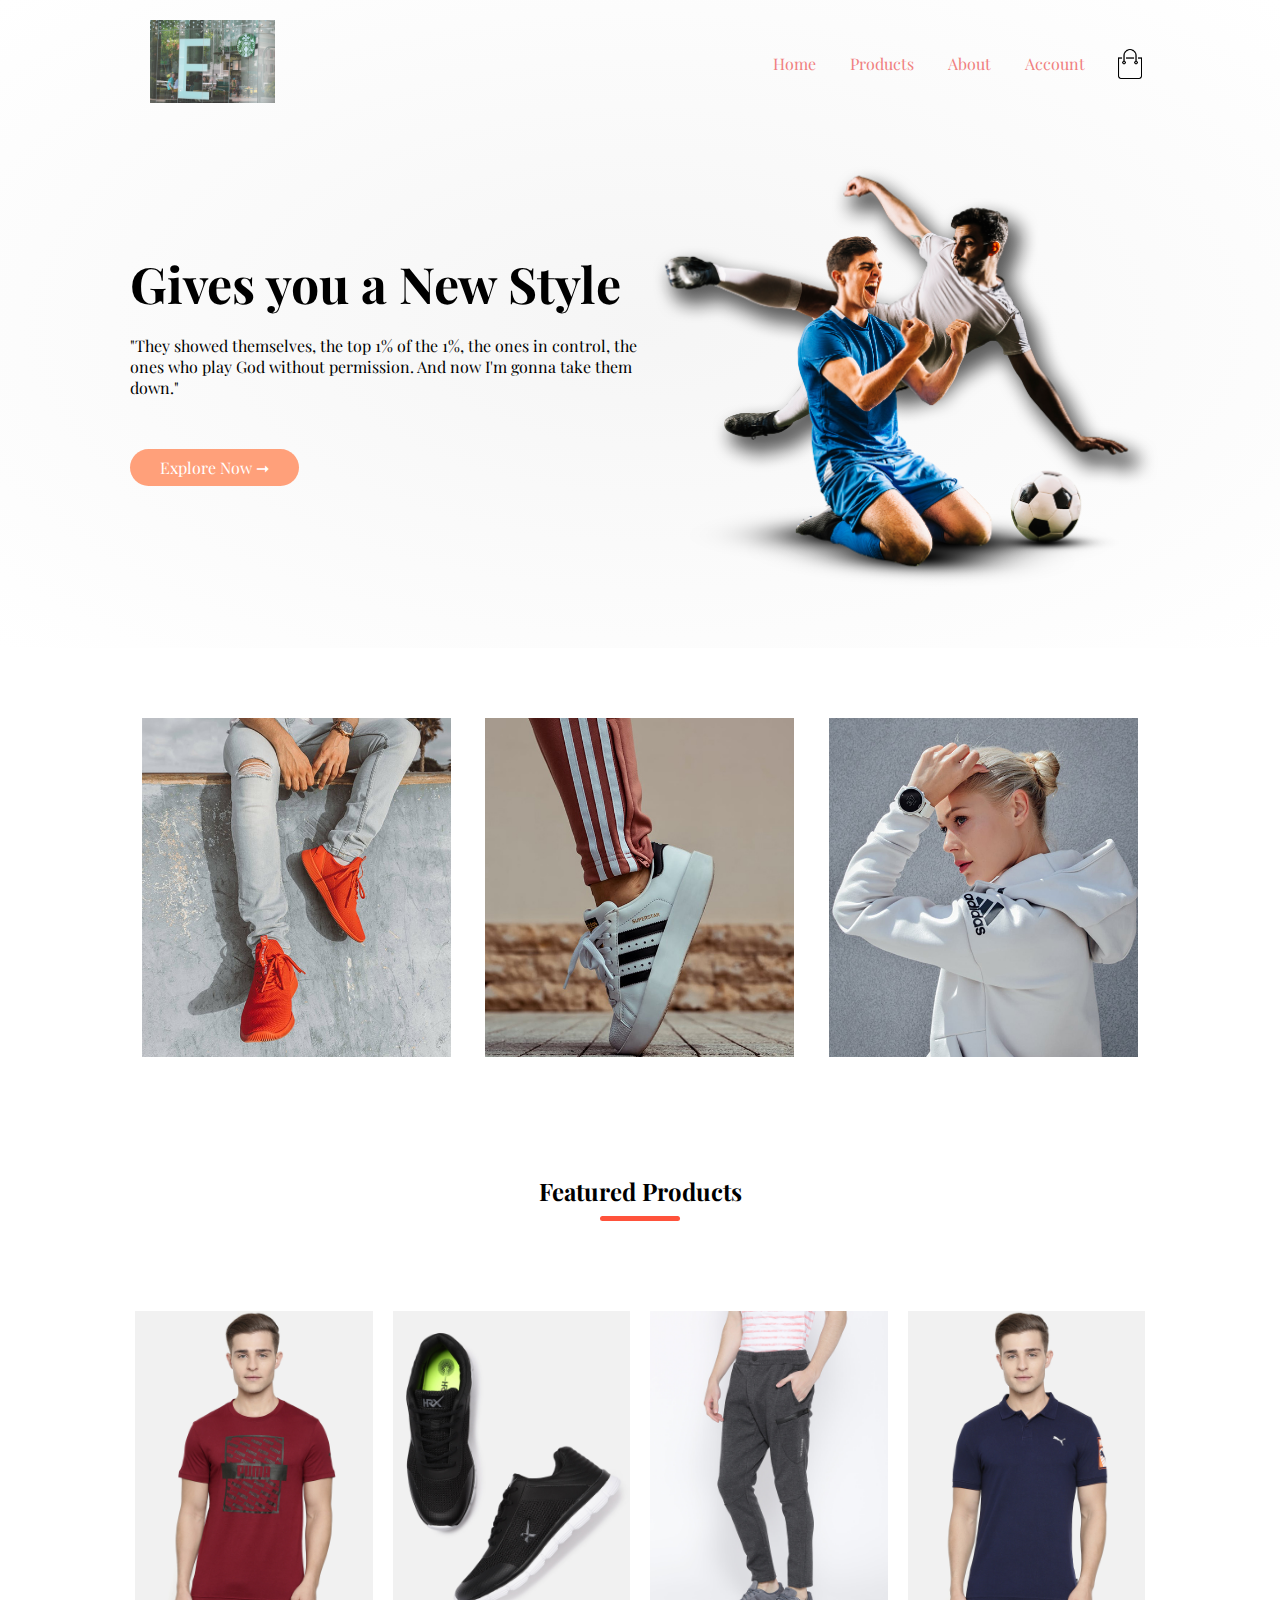
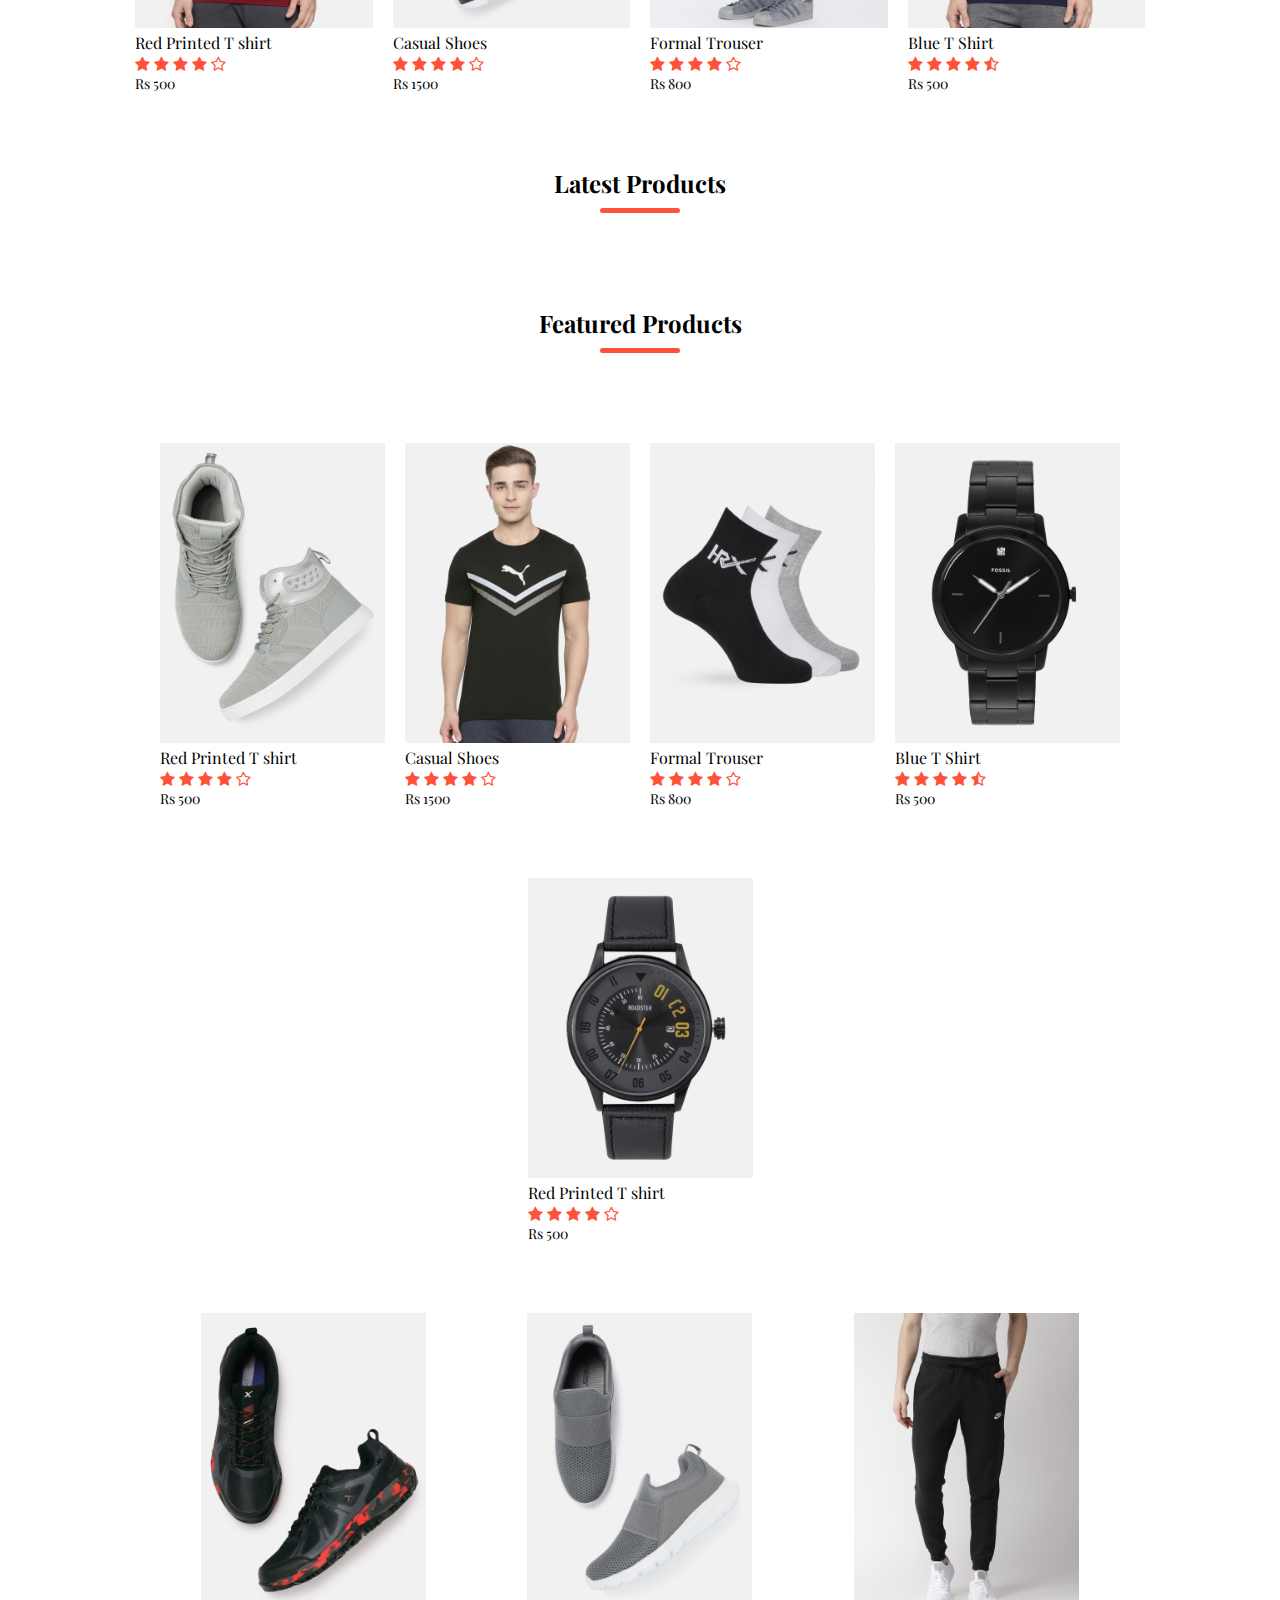
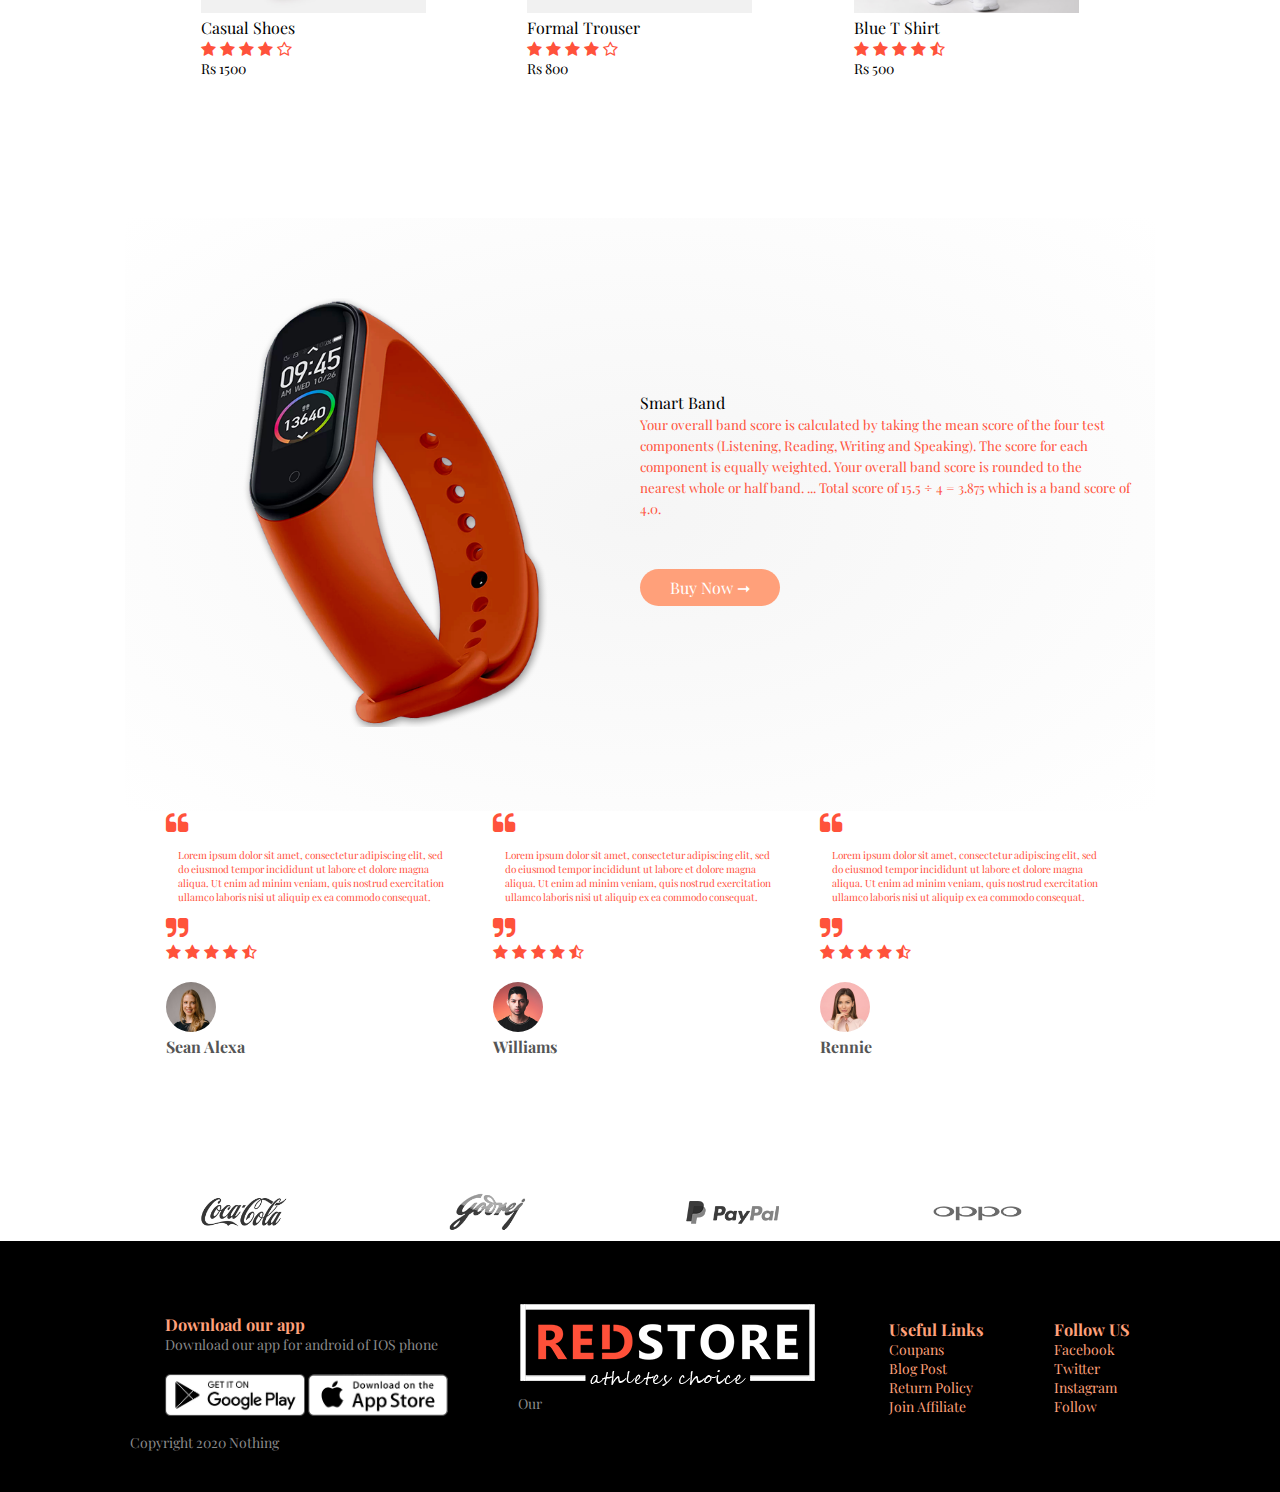
<file: Eshop/index.html>
<!DOCTYPE html>
<html>
<head>
<title>E Shop </title>
<meta charset="UTF-8">
<meta name="viewport" content="width=device-width, initial-scale=1.0" />
<link rel="stylesheet" href="style.css">
<link rel="preconnect" href="https://fonts.gstatic.com">
<link rel="preconnect" href="https://fonts.gstatic.com">
<link href="https://fonts.googleapis.com/css2?family=Playfair+Display:ital,wght@1,600&display=swap" rel="stylesheet">
<link rel="stylesheet" href="https://stackpath.bootstrapcdn.com/font-awesome/4.7.0/css/font-awesome.min.css">
</head>

<body>
    <div class="header"><div class="container">
        <div class="navbar">
            <div class="logo">
                <img src="images/marianna-ole-ax0PeIbYZkU-unsplash.jpg" width="125px">
            </div>
        <nav>
            <ul id="Menu">
                <li><a href="#">Home</a></li>
                <li><a href="#">Products</a></li>
                <li><a href="#">About</a></li>
                <li><a href="#">Account</a></li>
            </ul>
        </nav>
        <img src="images/cart.png " width="30px" height="30px">
        <img src="images/menu.png" class="menu-icon" onclick="menutoggle()">
        </div>
        <div class="row">
            <div class="col-2">
                <h1>Gives you a New Style<br></h1><br>
                <p> "They showed themselves, the top 1% of the 1%, the ones in control, the ones who play God without permission. And now I'm gonna take them down."</p>
                <br><a href="#" class="btn">Explore Now &#10142;</a>
            </div>
            <div class="col-2">
                <img src="images/image1.png">
                
                
            </div>
        </div>
        </div></div>
 <!--Header section Ended Here--> 
 
 <!--Featured Categories Section here -->   
 <div class="categories">
     <div class="small-container">
    <div class="row">
        <div class="col-3">
            <img src="images/category-1.jpg">
        </div>
        <div class="col-3">
            <img src="images/category-2.jpg" >
        </div>
        <div class="col-3"> <img src="images/category-3.jpg"></div>
    </div>

 </div>
</div>
<!--- Featured Products --->
<div class="small-container">
    <h2 class="title"> Featured Products</h2>
    <div class="row">
        <div class="col-4">
            <img src="images/product-1.jpg">
            <h4>Red Printed T shirt</h4>
            <div class="rating">
                <i class="fa fa-star" ></i>
                <i class="fa fa-star" ></i>
                <i class="fa fa-star" ></i>
                <i class="fa fa-star" ></i>
                <i class="fa fa-star-o" ></i>
            </div>
        <p>Rs 500</p>      
        </div>
        <div class="col-4">
            <img src="images/product-2.jpg">
            <h4>Casual Shoes</h4>
            <div class="rating">
                <i class="fa fa-star" ></i>
                <i class="fa fa-star" ></i>
                <i class="fa fa-star" ></i>
                <i class="fa fa-star" ></i>
                <i class="fa fa-star-o" ></i>
            </div>
        <p>Rs 1500</p>      
        </div>
        <div class="col-4">
            <img src="images/product-3.jpg">
            <h4>Formal Trouser</h4>
            <div class="rating">
                <i class="fa fa-star" ></i>
                <i class="fa fa-star" ></i>
                <i class="fa fa-star" ></i>
                <i class="fa fa-star" ></i>
                <i class="fa fa-star-o" ></i>
            </div>
        <p>Rs 800</p>      
        </div>
        <div class="col-4">
            <img src="images/product-4.jpg">
            <h4>Blue T Shirt</h4>
            <div class="rating">
                <i class="fa fa-star" ></i>
                <i class="fa fa-star" ></i>
                <i class="fa fa-star" ></i>
                <i class="fa fa-star" ></i>
                <i class="fa fa-star-half-o" ></i>
            </div>
        <p>Rs 500</p>      
        </div>
    </div>
    <h2 class="title"> Latest Products</h2>
    <div class="small-container">
    <h2 class="title"> Featured Products</h2>
    <div class="row">
        <div class="col-4">
            <img src="images/product-5.jpg">
            <h4>Red Printed T shirt</h4>
            <div class="rating">
                <i class="fa fa-star" ></i>
                <i class="fa fa-star" ></i>
                <i class="fa fa-star" ></i>
                <i class="fa fa-star" ></i>
                <i class="fa fa-star-o" ></i>
            </div>
        <p>Rs 500</p>      
        </div>
        <div class="col-4">
            <img src="images/product-6.jpg">
            <h4>Casual Shoes</h4>
            <div class="rating">
                <i class="fa fa-star" ></i>
                <i class="fa fa-star" ></i>
                <i class="fa fa-star" ></i>
                <i class="fa fa-star" ></i>
                <i class="fa fa-star-o" ></i>
            </div>
        <p>Rs 1500</p>      
        </div>
        <div class="col-4">
            <img src="images/product-7.jpg">
            <h4>Formal Trouser</h4>
            <div class="rating">
                <i class="fa fa-star" ></i>
                <i class="fa fa-star" ></i>
                <i class="fa fa-star" ></i>
                <i class="fa fa-star" ></i>
                <i class="fa fa-star-o" ></i>
            </div>
        <p>Rs 800</p>      
        </div>
        <div class="col-4">
            <img src="images/product-8.jpg">
            <h4>Blue T Shirt</h4>
            <div class="rating">
                <i class="fa fa-star" ></i>
                <i class="fa fa-star" ></i>
                <i class="fa fa-star" ></i>
                <i class="fa fa-star" ></i>
                <i class="fa fa-star-half-o" ></i>
            </div>
        <p>Rs 500</p>      
        </div>
        <div class="row">
        <div class="col-4">
            <img src="images/product-9.jpg">
            <h4>Red Printed T shirt</h4>
            <div class="rating">
                <i class="fa fa-star" ></i>
                <i class="fa fa-star" ></i>
                <i class="fa fa-star" ></i>
                <i class="fa fa-star" ></i>
                <i class="fa fa-star-o" ></i>
            </div>
        <p>Rs 500</p>      
        </div></div>
        <div class="col-4">
            <img src="images/product-10.jpg">
            <h4>Casual Shoes</h4>
            <div class="rating">
                <i class="fa fa-star" ></i>
                <i class="fa fa-star" ></i>
                <i class="fa fa-star" ></i>
                <i class="fa fa-star" ></i>
                <i class="fa fa-star-o" ></i>
            </div>
        <p>Rs 1500</p>      
        </div>
        <div class="col-4">
            <img src="images/product-11.jpg">
            <h4>Formal Trouser</h4>
            <div class="rating">
                <i class="fa fa-star" ></i>
                <i class="fa fa-star" ></i>
                <i class="fa fa-star" ></i>
                <i class="fa fa-star" ></i>
                <i class="fa fa-star-o" ></i>
            </div>
        <p>Rs 800</p>      
        </div>
        <div class="col-4">
            <img src="images/product-12.jpg">
            <h4>Blue T Shirt</h4>
            <div class="rating">
                <i class="fa fa-star" ></i>
                <i class="fa fa-star" ></i>
                <i class="fa fa-star" ></i>
                <i class="fa fa-star" ></i>
                <i class="fa fa-star-half-o" ></i>
            </div>
        <p>Rs 500</p>      
        </div>
    </div>
</div>
<!--Offer-->
<div class="offer">
    <div class="small-container">
        <div class="row">
            <div class="col-2">
                <img src="images/exclusive.png" class="offer-img"></div>
                <div class="col-2">
                    <p>Smart Band</p>
                    <small>Your overall band score is calculated by taking the mean score of the four test components (Listening, Reading, Writing and Speaking). The score for each component is equally weighted. Your overall band score is rounded to the nearest whole or half band. ... Total score of 15.5 ÷ 4 = 3.875 which is a band score of 4.0.</small><br><br>
                    <a href="" class="btn">Buy Now &#10142;</a>
                </div>
            
        </div>
    </div>
</div>
<!--Testimonial-->
<div class="testimonial">
    <div class="small-container">
    <div class="row">
        <div class="col-3">
            <i class="fa fa-quote-left" ></i>
            <p>Lorem ipsum dolor sit amet, consectetur adipiscing elit, sed do eiusmod tempor incididunt ut labore et dolore magna aliqua. Ut enim ad minim veniam, quis nostrud exercitation ullamco laboris nisi ut aliquip ex ea commodo consequat.</p><i class="fa fa-quote-right" ></i>
            <div class="rating">
                <i class="fa fa-star" ></i>
                <i class="fa fa-star" ></i>
                <i class="fa fa-star" ></i>
                <i class="fa fa-star" ></i>
                <i class="fa fa-star-half-o" ></i>
            </div>
            <img src="images/user-1.png">
            <h3>Sean Alexa</h3>
        </div>
        <div class="col-3">
            <i class="fa fa-quote-left" ></i>
            <p>Lorem ipsum dolor sit amet, consectetur adipiscing elit, sed do eiusmod tempor incididunt ut labore et dolore magna aliqua. Ut enim ad minim veniam, quis nostrud exercitation ullamco laboris nisi ut aliquip ex ea commodo consequat.</p><i class="fa fa-quote-right" ></i>
            <div class="rating">
                <i class="fa fa-star" ></i>
                <i class="fa fa-star" ></i>
                <i class="fa fa-star" ></i>
                <i class="fa fa-star" ></i>
                <i class="fa fa-star-half-o" ></i>
            </div>
            <img src="images/user-2.png">
            <h3>Williams</h3>
        </div>
        <div class="col-3">
            <i class="fa fa-quote-left" ></i>
            <p>Lorem ipsum dolor sit amet, consectetur adipiscing elit, sed do eiusmod tempor incididunt ut labore et dolore magna aliqua. Ut enim ad minim veniam, quis nostrud exercitation ullamco laboris nisi ut aliquip ex ea commodo consequat.</p><i class="fa fa-quote-right" ></i>
            <div class="rating">
                <i class="fa fa-star" ></i>
                <i class="fa fa-star" ></i>
                <i class="fa fa-star" ></i>
                <i class="fa fa-star" ></i>
                <i class="fa fa-star-half-o" ></i>
            </div>
            <img src="images/user-3.png">
            <h3>Rennie</h3>
        </div>
    </div></div>
</div>
<!--Brands-->
<div class="brand"></div>
<div class="small-container">
    <div class="row">
        <div class="col-5"><img src="images/logo-coca-cola.png"></div>
        
        <div class="col-5"><img src="images/logo-godrej.png"></div>
        <div class="col-5"><img src="images/logo-paypal.png"></div>
        <div class="col-5"><img src="images/logo-oppo.png"></div>  
    </div>
</div>
</div>
</div>
<!---footer-->
<div class="footer">
    <div class="container">
        <div class="row"><div class="footer-col-1"><h3>Download our app</h3>
        <p>Download our app for android of IOS phone</p>
    <div class="app-logo">
        <img src="images/play-store.png" >
        <img src="images/app-store.png" >
    </div>
    </div>
        <div class="footer-col-2"><img src="images/logo-white.png">
        <p>Our</p></div>
        <div class="footer-col-3"><h3>Useful Links</h3>
        <ul>
            <li>Coupans</li>
            <li>Blog Post</li>
            <li>Return Policy</li>
            <li>Join Affiliate</li>
    
        </ul>   
     </div>
     <div class="footer-col-4"><h3>Follow US</h3>
        <ul>
            <li>Facebook</li>
            <li>Twitter</li>
            <li>Instagram</li>
            <li>Follow</li>
    
        </ul>   
     </div>
    </div>
    <hr><p class="Copyright">Copyright 2020 Nothing</p>
    </div>
    
    </div>
</body>
</html>


<script>
    var Menu=document.getElementById("Menu");
    Menu.style.maxHeight="0px";
    function menutoggle(){
        if(Menu.style.maxHeight=="0px"){
            Menu.style.maxHeight="200px";
        }
        else{
            Menu.style.maxHeight="0px";
        }
    }
    </script>
</file>
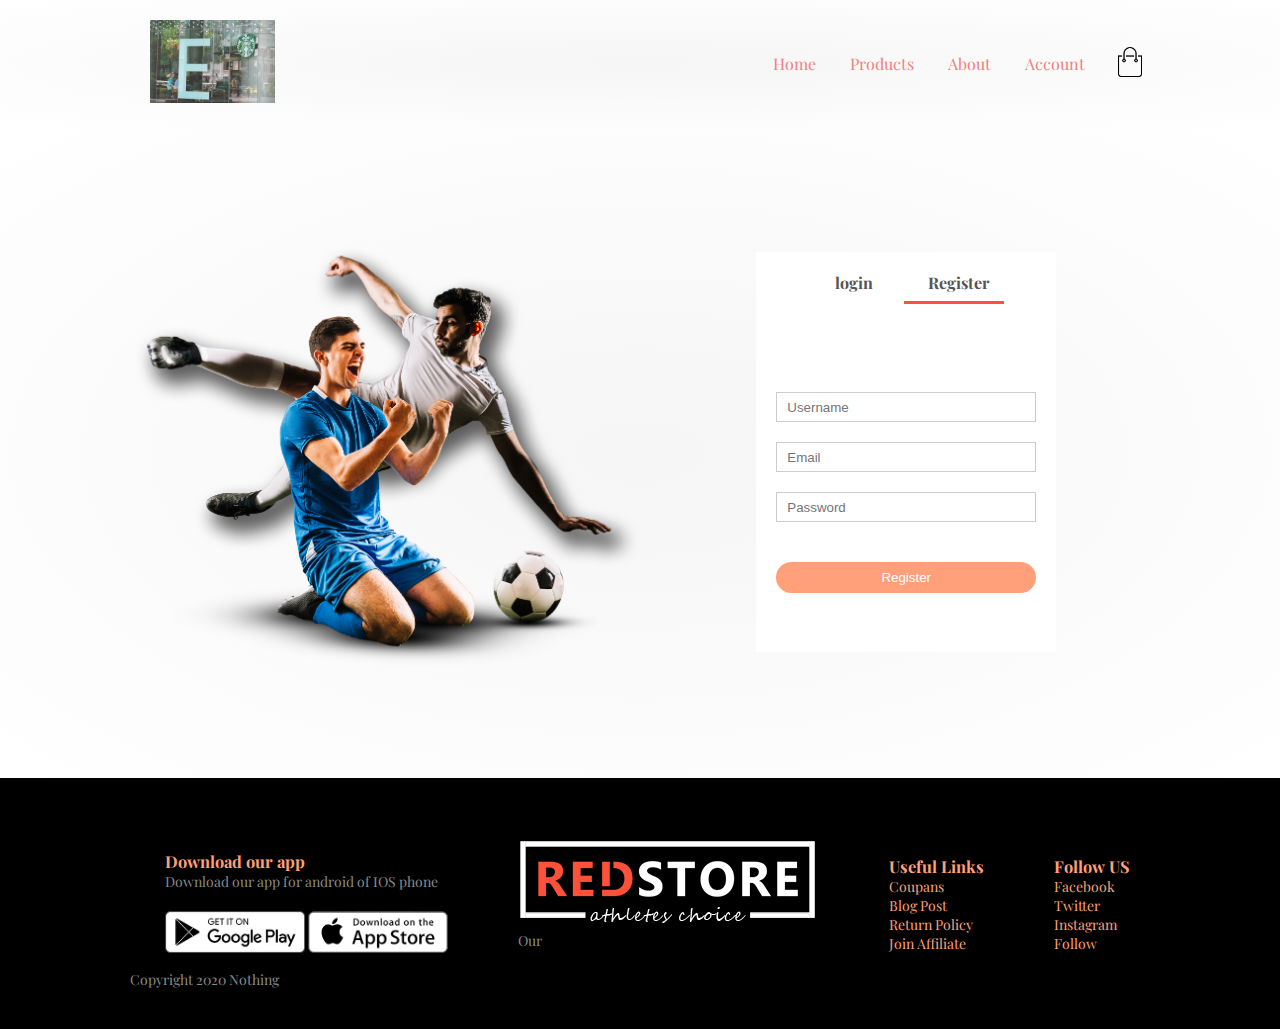
<file: Eshop/acc.html>
<!DOCTYPE html>
<html>
<head>
<title>E Shop </title>
<meta charset="UTF-8">
<meta name="viewport" content="width=device-width, initial-scale=1.0" />
<link rel="stylesheet" href="style.css">
<link rel="preconnect" href="https://fonts.gstatic.com">
<link rel="preconnect" href="https://fonts.gstatic.com">
<link href="https://fonts.googleapis.com/css2?family=Playfair+Display:ital,wght@1,600&display=swap" rel="stylesheet">
<link rel="stylesheet" href="https://stackpath.bootstrapcdn.com/font-awesome/4.7.0/css/font-awesome.min.css">
</head>

<body>
    <div class="header"><div class="container">
        <div class="navbar">
            <div class="logo">
               <a href="index.html"> <img src="images/marianna-ole-ax0PeIbYZkU-unsplash.jpg" width="125px">
            </div></a>
        <nav>
            <ul id="Menu">
                <li><a href="index.html">Home</a></li>
                <li><a href="products.html">Products</a></li>
                <li><a href="#">About</a></li>
                <li><a href="acc.html">Account</a></li>
            </ul>
        </nav>
        <a href="cartpage.html"><img src="images/cart.png " width="30px" height="30px"></a>
        <img src="images/menu.png" class="menu-icon" onclick="menutoggle()">
        </div>
        
        </div></div>
<!--Account Page-->

<div class="account-page">
    <div class="container">
        <div class="row">
            <div class="col-2">
                <img src="images/image1.png" width="100%">
            </div>
            <div class="col-2">
                <div class="form-container">
                    <div class="form-btn">
                        <span onclick="login()">login</span>
                        <span onclick="register()">Register</span>
                        <hr id="Indicator">
                    </div>
                    <form  id="Loginform">
                        <input type="text" placeholder="Username">
                        <input type="password" placeholder="Password">
                        <button type="submit" class="btn">Login</button>
                        <a href="">Forget Password</a>
                    </form>
                    <form id="Regform" >
                        <input type="text" placeholder="Username">
                        <input type="email" placeholder="Email">
                        <input type="password" placeholder="Password">
                        <button type="submit" class="btn">Register</button>
                    </form>
                </div>
            </div>
        </div>
    </div>
</div>
        
<!---footer-->
<div class="footer">
    <div class="container">
        <div class="row"><div class="footer-col-1"><h3>Download our app</h3>
        <p>Download our app for android of IOS phone</p>
    <div class="app-logo">
        <img src="images/play-store.png" >
        <img src="images/app-store.png" >
    </div>
    </div>
        <div class="footer-col-2"><img src="images/logo-white.png">
        <p>Our</p></div>
        <div class="footer-col-3"><h3>Useful Links</h3>
        <ul>
            <li>Coupans</li>
            <li>Blog Post</li>
            <li>Return Policy</li>
            <li>Join Affiliate</li>
    
        </ul>   
     </div>
     <div class="footer-col-4"><h3>Follow US</h3>
        <ul>
            <li>Facebook</li>
            <li>Twitter</li>
            <li>Instagram</li>
            <li>Follow</li>
    
        </ul>   
     </div>
    </div>
    <hr><p class="Copyright">Copyright 2020 Nothing</p>
    </div>
    
    </div>

</body>
</html>
<script>
    var Menu=document.getElementById("Menu");
    Menu.style.maxHeight="0px";
    function menutoggle(){
        if(Menu.style.maxHeight=="0px"){
            Menu.style.maxHeight="200px";
        }
        else{
            Menu.style.maxHeight="0px";
        }
    }
    </script>
  <!--Js For ToggleForm-->
  <script>
      var Loginform=document.getElementById("Loginform");
      var Regform=document.getElementById("Regform");
      var Indicator=document.getElementById("Indicator");
      function register(){
          Regform.style.transform="translateX(0px)";
          Loginform.style.transform="translate(0px)";
          Indicator.style.transform="translate(100px)";
      }
      function login(){
          Regform.style.transform="translateX(300px)";
          Loginform.style.transform="translate(300px)";
          Indicator.style.transform="translate(0px)";
      }
  </script>
</file>
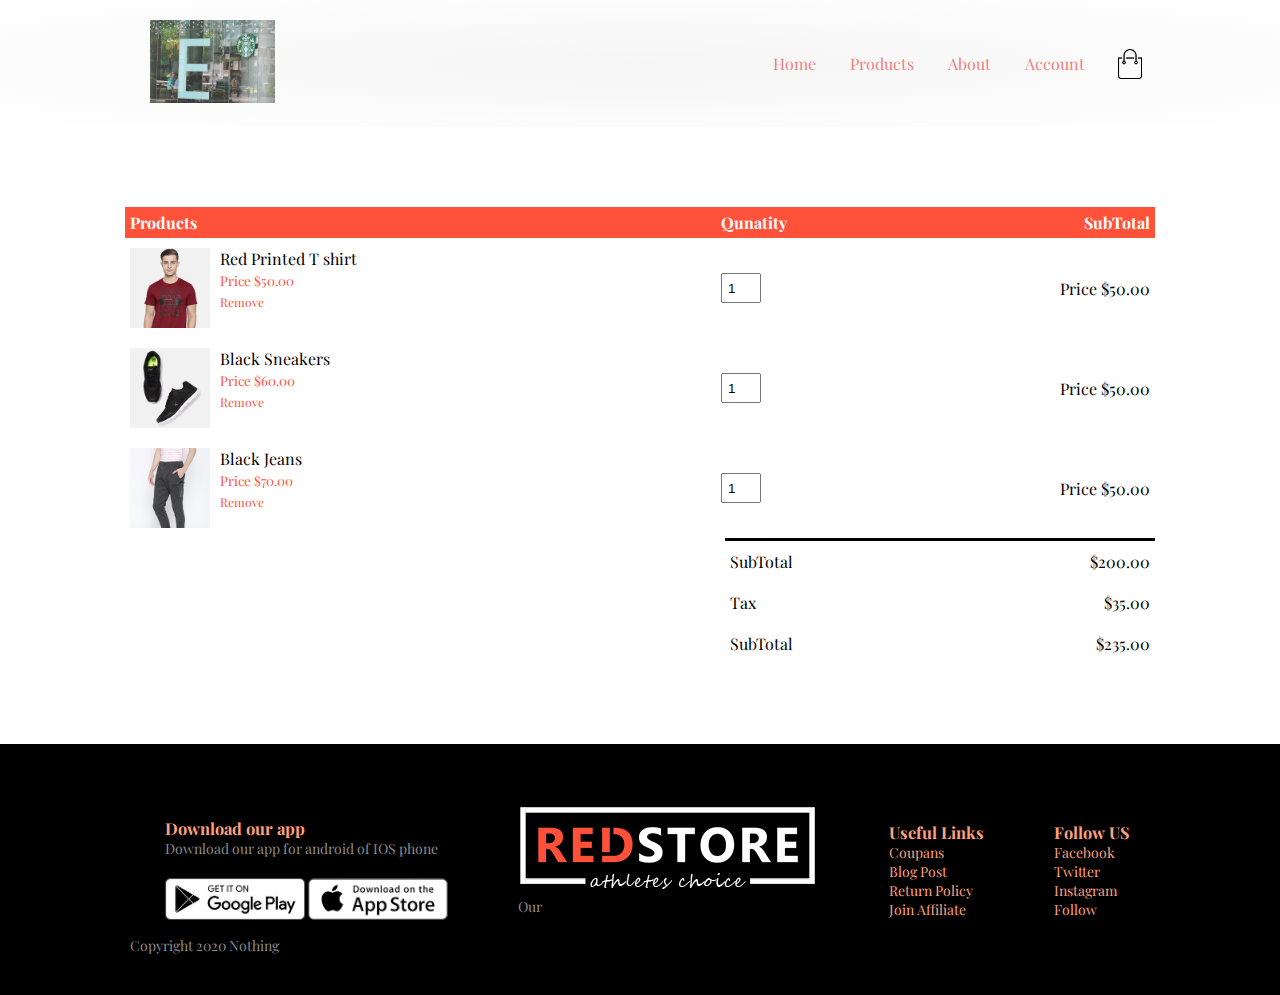
<file: Eshop/cartpage.html>
<!DOCTYPE html>
<html>
<head>
<title>E Shop </title>
<meta charset="UTF-8">
<meta name="viewport" content="width=device-width, initial-scale=1.0" />
<link rel="stylesheet" href="style.css">
<link rel="preconnect" href="https://fonts.gstatic.com">
<link rel="preconnect" href="https://fonts.gstatic.com">
<link href="https://fonts.googleapis.com/css2?family=Playfair+Display:ital,wght@1,600&display=swap" rel="stylesheet">
<link rel="stylesheet" href="https://stackpath.bootstrapcdn.com/font-awesome/4.7.0/css/font-awesome.min.css">
</head>

<body>
    <div class="header"><div class="container">
        <div class="navbar">
            <div class="logo">
                <img src="images/marianna-ole-ax0PeIbYZkU-unsplash.jpg" width="125px">
            </div>
        <nav>
            <ul id="Menu">
                <li><a href="#">Home</a></li>
                <li><a href="#">Products</a></li>
                <li><a href="#">About</a></li>
                <li><a href="#">Account</a></li>
            </ul>
        </nav>
        <img src="images/cart.png " width="30px" height="30px">
        <img src="images/menu.png" class="menu-icon" onclick="menutoggle()">
        </div>
        
        </div></div>
<!--Carts item details-->
<div class="small-container cart-page">
    <table>
    <tr>
        <th>Products</th>
        <th>Qunatity</th>
        <th>SubTotal</th>
    </tr>
    <tr>
        <td>
            <div class="cart-info">
                <img src="images/buy-1.jpg" >
                <div>
                    <p>Red Printed T shirt</p>
                    <small>Price $50.00</small><br>
                    <a href="#">Remove</a>
                </div>
            </div>
        </td>
        <td><input type="number" value="1"></td>
        <td>Price $50.00</td>
    </tr>
    <tr>
        <td>
            <div class="cart-info">
                <img src="images/buy-2.jpg" >
                <div>
                    <p>Black Sneakers</p>
                    <small>Price $60.00</small><br>
                    <a href="#">Remove</a>
                </div>
            </div>
        </td>
        <td><input type="number" value="1"></td>
        <td>Price $50.00</td>
    </tr>
    <tr>
        <td>
            <div class="cart-info">
                <img src="images/buy-3.jpg" >
                <div>
                    <p>Black Jeans</p>
                    <small>Price $70.00</small><br>
                    <a href="#">Remove</a>
                </div>
            </div>
        </td>
        <td><input type="number" value="1"></td>
        <td>Price $50.00</td>
    </tr>
    </table>
    <div class="total-price">
        <table><tr>
           <td>SubTotal</td>
           <td>$200.00</td> 

        </tr>
        <tr>
            <td>Tax</td>
            <td>$35.00</td> 
 
         </tr>
         <tr>
            <td>SubTotal</td>
            <td>$235.00</td> 
 
         </tr>
    </table>
    </div>
</div>
        
<!---footer-->
<div class="footer">
    <div class="container">
        <div class="row"><div class="footer-col-1"><h3>Download our app</h3>
        <p>Download our app for android of IOS phone</p>
    <div class="app-logo">
        <img src="images/play-store.png" >
        <img src="images/app-store.png" >
    </div>
    </div>
        <div class="footer-col-2"><img src="images/logo-white.png">
        <p>Our</p></div>
        <div class="footer-col-3"><h3>Useful Links</h3>
        <ul>
            <li>Coupans</li>
            <li>Blog Post</li>
            <li>Return Policy</li>
            <li>Join Affiliate</li>
    
        </ul>   
     </div>
     <div class="footer-col-4"><h3>Follow US</h3>
        <ul>
            <li>Facebook</li>
            <li>Twitter</li>
            <li>Instagram</li>
            <li>Follow</li>
    
        </ul>   
     </div>
    </div>
    <hr><p class="Copyright">Copyright 2020 Nothing</p>
    </div>
    
    </div>

</body>
</html>
<script>
    var Menu=document.getElementById("Menu");
    Menu.style.maxHeight="0px";
    function menutoggle(){
        if(Menu.style.maxHeight=="0px"){
            Menu.style.maxHeight="200px";
        }
        else{
            Menu.style.maxHeight="0px";
        }
    }
    </script>
</file>
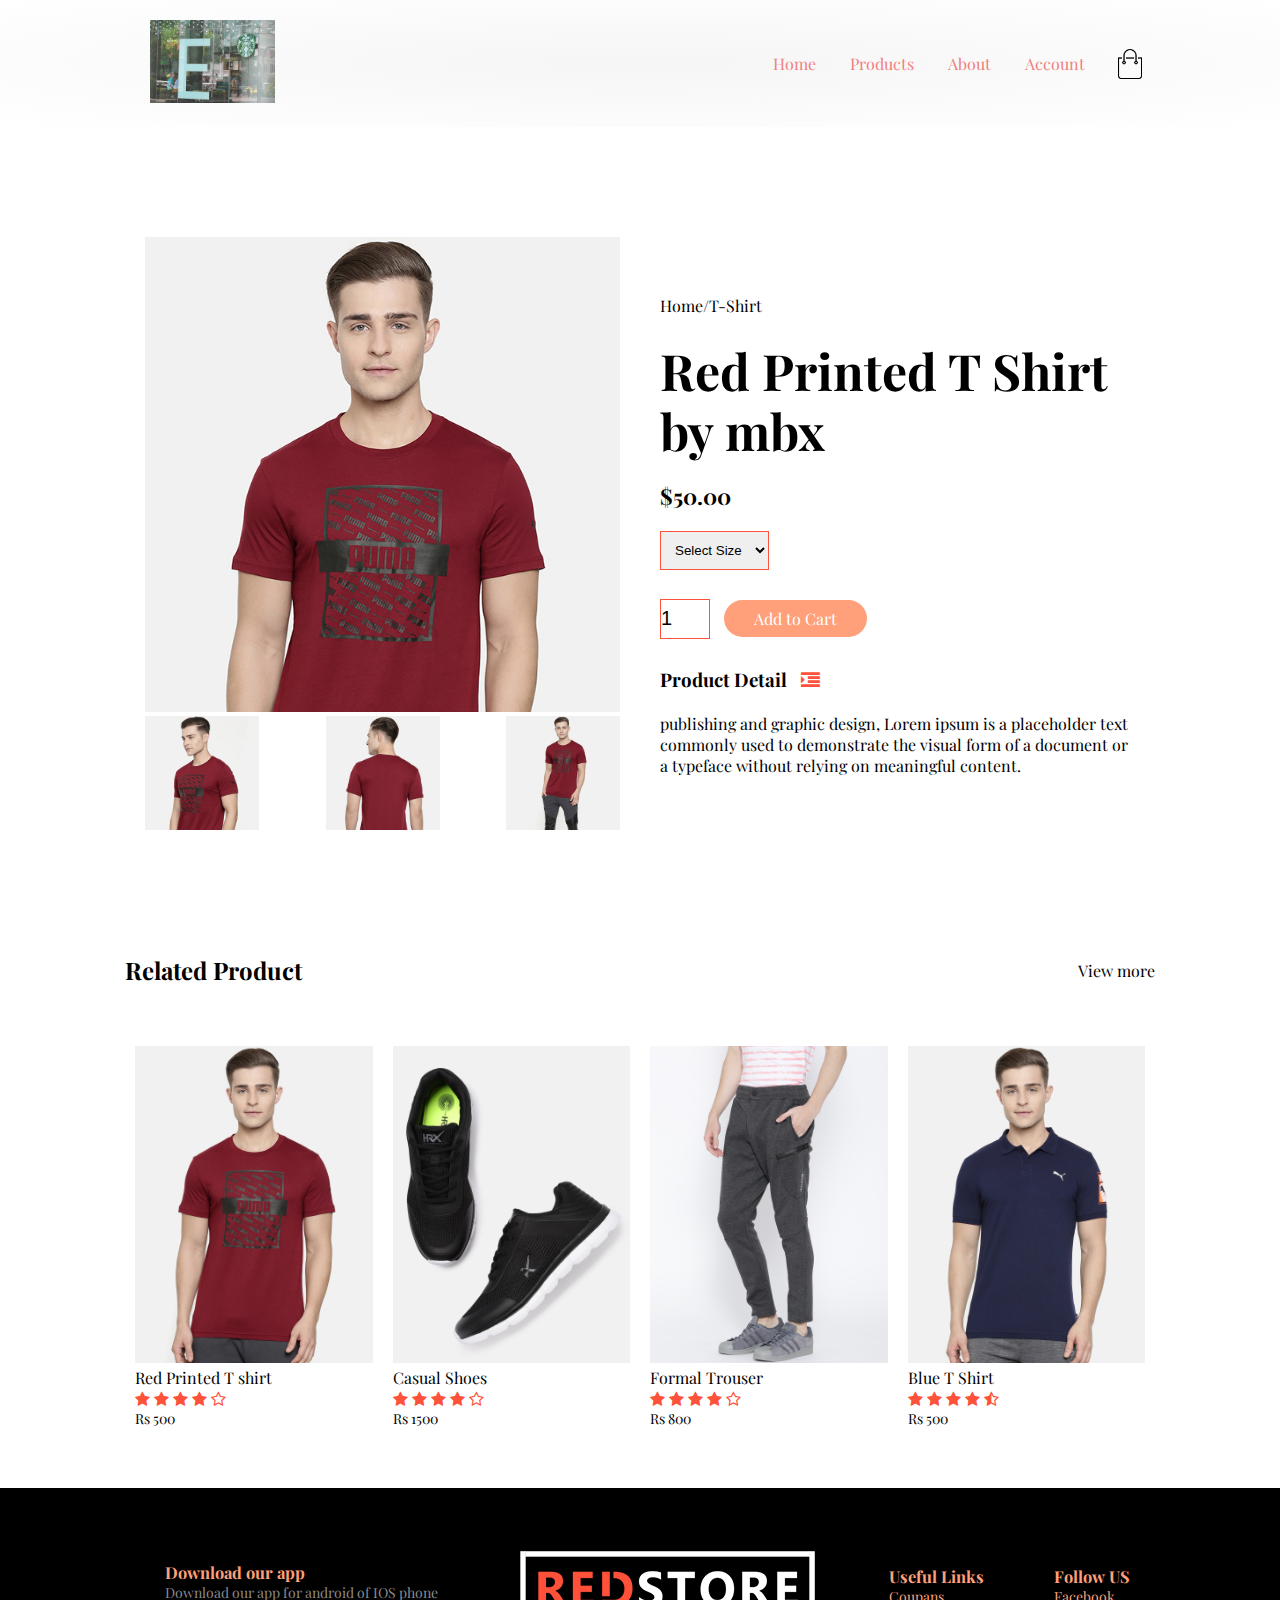
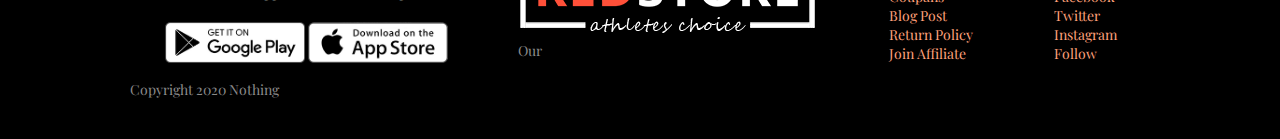
<file: Eshop/Productdetail.html>
<!DOCTYPE html>
<html>
<head>
<title>E Shop </title>
<meta charset="UTF-8">
<meta name="viewport" content="width=device-width, initial-scale=1.0" />
<link rel="stylesheet" href="style.css">
<link rel="preconnect" href="https://fonts.gstatic.com">
<link rel="preconnect" href="https://fonts.gstatic.com">
<link href="https://fonts.googleapis.com/css2?family=Playfair+Display:ital,wght@1,600&display=swap" rel="stylesheet">
<link rel="stylesheet" href="https://stackpath.bootstrapcdn.com/font-awesome/4.7.0/css/font-awesome.min.css">
</head>

<body>
    <div class="header"><div class="container">
        <div class="navbar">
            <div class="logo">
                <img src="images/marianna-ole-ax0PeIbYZkU-unsplash.jpg" width="125px">
            </div>
        <nav>
            <ul id="Menu">
                <li><a href="#">Home</a></li>
                <li><a href="#">Products</a></li>
                <li><a href="#">About</a></li>
                <li><a href="#">Account</a></li>
            </ul>
        </nav>
        <img src="images/cart.png " width="30px" height="30px">
        <img src="images/menu.png" class="menu-icon" onclick="menutoggle()">
        </div>
        
        </div></div>

        <!--Single Product Detail-->
       <div class="small-container single-product">
           <div class="row">
               <div class="col-2">
                   <img src="images/gallery-1.jpg" width="100%" id="Product-Img">
                   <div class="small-img-row">
                       <div class="small-img-col">
                           <img src="images/gallery-2.jpg" class="small-img">
                       </div>
                       <div class="small-img-col">
                        <img src="images/gallery-3.jpg" class="small-img">
                    </div>
                    <div class="small-img-col">
                        <img src="images/gallery-4.jpg" class="small-img">
                    </div>
                   </div>
               </div>
               <div class="col-2">
                   <p>Home/T-Shirt</p>
                   <h1>Red Printed T Shirt by mbx</h1>
                   <h4>$50.00</h4>
                   <select>
                       <option>Select Size</option>
                       <option>XXL</option>
                       <option>XL</option>
                       <option>Large</option>
                       <option>Medium</option>
                       <option>Small</option>
                   </select>
                   <input type="number" value="1">
                   <a href="" class="btn">Add to Cart</a>
                   <h3>Product Detail <i class="fa fa-indent" ></i></h3><br>
                   <p> publishing and graphic design, Lorem ipsum is a placeholder text commonly used to demonstrate the visual form of a document or a typeface without relying on meaningful content.</p>
               </div>
           </div>
       </div>
  <!--Title-->      
<div class="small-container">
    <div class="row row-2">
        <h2>Related Product</h2>
        <p>View more</p>
    </div>
</div>

 <div class="small-container">
    
    <div class="row">
        <div class="col-4">
            <img src="images/product-1.jpg">
            <h4>Red Printed T shirt</h4>
            <div class="rating">
                <i class="fa fa-star" ></i>
                <i class="fa fa-star" ></i>
                <i class="fa fa-star" ></i>
                <i class="fa fa-star" ></i>
                <i class="fa fa-star-o" ></i>
            </div>
        <p>Rs 500</p>      
        </div>
        <div class="col-4">
            <img src="images/product-2.jpg">
            <h4>Casual Shoes</h4>
            <div class="rating">
                <i class="fa fa-star" ></i>
                <i class="fa fa-star" ></i>
                <i class="fa fa-star" ></i>
                <i class="fa fa-star" ></i>
                <i class="fa fa-star-o" ></i>
            </div>
        <p>Rs 1500</p>      
        </div>
        <div class="col-4">
            <img src="images/product-3.jpg">
            <h4>Formal Trouser</h4>
            <div class="rating">
                <i class="fa fa-star" ></i>
                <i class="fa fa-star" ></i>
                <i class="fa fa-star" ></i>
                <i class="fa fa-star" ></i>
                <i class="fa fa-star-o" ></i>
            </div>
        <p>Rs 800</p>      
        </div>
        <div class="col-4">
            <img src="images/product-4.jpg">
            <h4>Blue T Shirt</h4>
            <div class="rating">
                <i class="fa fa-star" ></i>
                <i class="fa fa-star" ></i>
                <i class="fa fa-star" ></i>
                <i class="fa fa-star" ></i>
                <i class="fa fa-star-half-o" ></i>
            </div>
        <p>Rs 500</p>      
        </div>
        
                
              
                
    
                    
                  
             
                    
    </div>
 </div>
    </div>
 </div>
        
<!---footer-->
<div class="footer">
    <div class="container">
        <div class="row"><div class="footer-col-1"><h3>Download our app</h3>
        <p>Download our app for android of IOS phone</p>
    <div class="app-logo">
        <img src="images/play-store.png" >
        <img src="images/app-store.png" >
    </div>
    </div>
        <div class="footer-col-2"><img src="images/logo-white.png">
        <p>Our</p></div>
        <div class="footer-col-3"><h3>Useful Links</h3>
        <ul>
            <li>Coupans</li>
            <li>Blog Post</li>
            <li>Return Policy</li>
            <li>Join Affiliate</li>
    
        </ul>   
     </div>
     <div class="footer-col-4"><h3>Follow US</h3>
        <ul>
            <li>Facebook</li>
            <li>Twitter</li>
            <li>Instagram</li>
            <li>Follow</li>
    
        </ul>   
     </div>
    </div>
    <hr><p class="Copyright">Copyright 2020 Nothing</p>
    </div>
    
    </div>

</body>
</html>
<script>
    var Menu=document.getElementById("Menu");
    Menu.style.maxHeight="0px";
    function menutoggle(){
        if(Menu.style.maxHeight=="0px"){
            Menu.style.maxHeight="200px";
        }
        else{
            Menu.style.maxHeight="0px";
        }
    }
    </script>
    <!--js for product gallery-->
    <script>
        var productimg=document.getElementById("Product-Img");
       var smallimg=document.getElementsByClassName("small-img");
       smallimg[0].onclick=function(){
        productimg.src=smallimg[0].src;
       }
       smallimg[1].onclick=function(){
        productimg.src=smallimg[1].src;
       }
       smallimg[2].onclick=function(){
        productimg.src=smallimg[2].src;
       }
       smallimg[3].onclick=function(){
        productimg.src=smallimg[3].src;
       }
    </script>
</file>
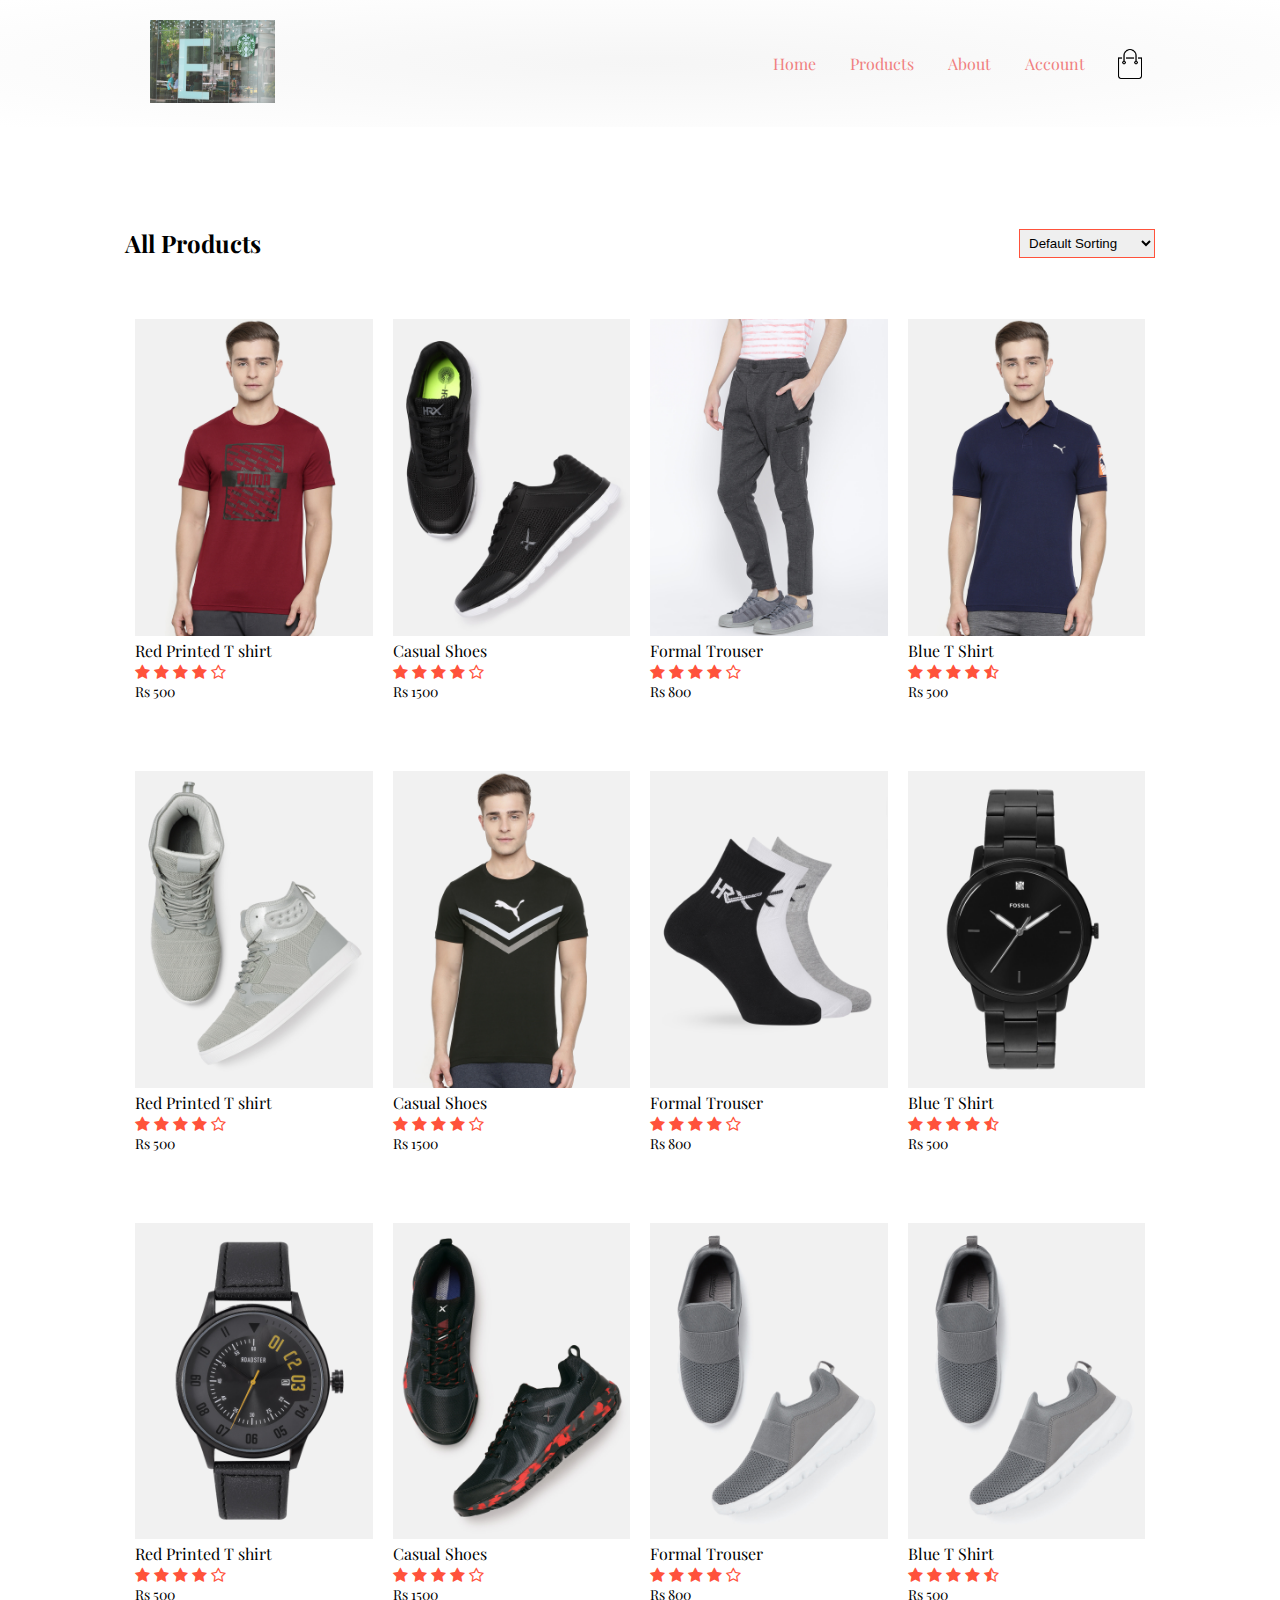
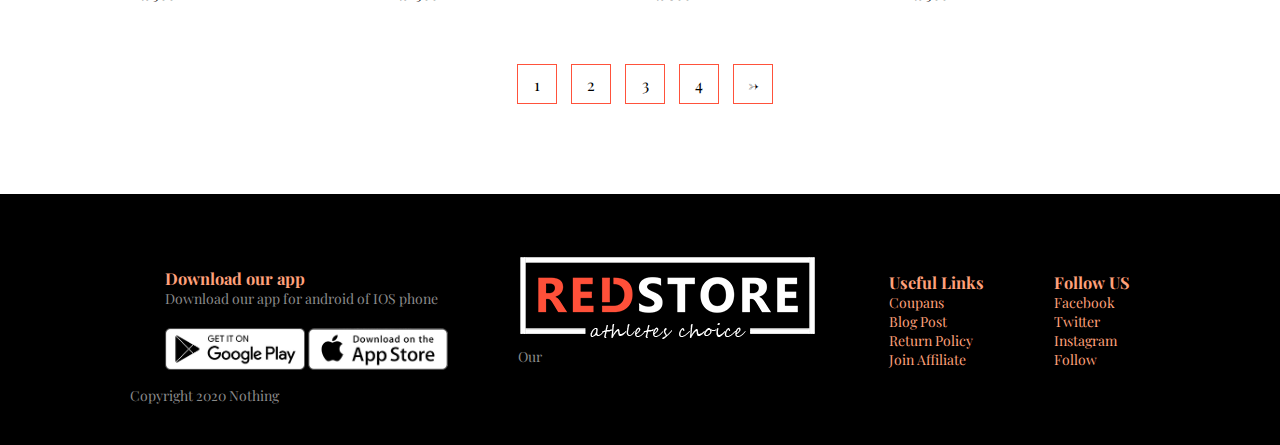
<file: Eshop/products.html>
<!DOCTYPE html>
<html>
<head>
<title>E Shop </title>
<meta charset="UTF-8">
<meta name="viewport" content="width=device-width, initial-scale=1.0" />
<link rel="stylesheet" href="style.css">
<link rel="preconnect" href="https://fonts.gstatic.com">
<link rel="preconnect" href="https://fonts.gstatic.com">
<link href="https://fonts.googleapis.com/css2?family=Playfair+Display:ital,wght@1,600&display=swap" rel="stylesheet">
<link rel="stylesheet" href="https://stackpath.bootstrapcdn.com/font-awesome/4.7.0/css/font-awesome.min.css">
</head>

<body>
    <div class="header"><div class="container">
        <div class="navbar">
            <div class="logo">
                <img src="images/marianna-ole-ax0PeIbYZkU-unsplash.jpg" width="125px">
            </div>
        <nav>
            <ul id="Menu">
                <li><a href="#">Home</a></li>
                <li><a href="#">Products</a></li>
                <li><a href="#">About</a></li>
                <li><a href="#">Account</a></li>
            </ul>
        </nav>
        <img src="images/cart.png " width="30px" height="30px">
        <img src="images/menu.png" class="menu-icon" onclick="menutoggle()">
        </div>
        
        </div></div>

 <div class="small-container">
    <div class="row row-2">
        <h2>All Products</h2>
        <select>
            <option>Default Sorting</option>
            <option>Sort by price</option>
            <option>Sort by popularity</option>
            <option>Sort by ratings</option>
            <option>sort by Sale</option>
        </select>
    </div>
    <div class="row">
        <div class="col-4">
            <img src="images/product-1.jpg">
            <h4>Red Printed T shirt</h4>
            <div class="rating">
                <i class="fa fa-star" ></i>
                <i class="fa fa-star" ></i>
                <i class="fa fa-star" ></i>
                <i class="fa fa-star" ></i>
                <i class="fa fa-star-o" ></i>
            </div>
        <p>Rs 500</p>      
        </div>
        <div class="col-4">
            <img src="images/product-2.jpg">
            <h4>Casual Shoes</h4>
            <div class="rating">
                <i class="fa fa-star" ></i>
                <i class="fa fa-star" ></i>
                <i class="fa fa-star" ></i>
                <i class="fa fa-star" ></i>
                <i class="fa fa-star-o" ></i>
            </div>
        <p>Rs 1500</p>      
        </div>
        <div class="col-4">
            <img src="images/product-3.jpg">
            <h4>Formal Trouser</h4>
            <div class="rating">
                <i class="fa fa-star" ></i>
                <i class="fa fa-star" ></i>
                <i class="fa fa-star" ></i>
                <i class="fa fa-star" ></i>
                <i class="fa fa-star-o" ></i>
            </div>
        <p>Rs 800</p>      
        </div>
        <div class="col-4">
            <img src="images/product-4.jpg">
            <h4>Blue T Shirt</h4>
            <div class="rating">
                <i class="fa fa-star" ></i>
                <i class="fa fa-star" ></i>
                <i class="fa fa-star" ></i>
                <i class="fa fa-star" ></i>
                <i class="fa fa-star-half-o" ></i>
            </div>
        <p>Rs 500</p>      
        </div>
        
            <div class="row">
                <div class="col-4">
                    <img src="images/product-5.jpg">
                    <h4>Red Printed T shirt</h4>
                    <div class="rating">
                        <i class="fa fa-star" ></i>
                        <i class="fa fa-star" ></i>
                        <i class="fa fa-star" ></i>
                        <i class="fa fa-star" ></i>
                        <i class="fa fa-star-o" ></i>
                    </div>
                <p>Rs 500</p>      
                </div>
                <div class="col-4">
                    <img src="images/product-6.jpg">
                    <h4>Casual Shoes</h4>
                    <div class="rating">
                        <i class="fa fa-star" ></i>
                        <i class="fa fa-star" ></i>
                        <i class="fa fa-star" ></i>
                        <i class="fa fa-star" ></i>
                        <i class="fa fa-star-o" ></i>
                    </div>
                <p>Rs 1500</p>      
                </div>
                <div class="col-4">
                    <img src="images/product-7.jpg">
                    <h4>Formal Trouser</h4>
                    <div class="rating">
                        <i class="fa fa-star" ></i>
                        <i class="fa fa-star" ></i>
                        <i class="fa fa-star" ></i>
                        <i class="fa fa-star" ></i>
                        <i class="fa fa-star-o" ></i>
                    </div>
                <p>Rs 800</p>      
                </div>
                <div class="col-4">
                    <img src="images/product-8.jpg">
                    <h4>Blue T Shirt</h4>
                    <div class="rating">
                        <i class="fa fa-star" ></i>
                        <i class="fa fa-star" ></i>
                        <i class="fa fa-star" ></i>
                        <i class="fa fa-star" ></i>
                        <i class="fa fa-star-half-o" ></i>
                    </div>
                <p>Rs 500</p>      
                </div>
                <div class="row">
                    <div class="col-4">
                        <img src="images/product-9.jpg">
                        <h4>Red Printed T shirt</h4>
                        <div class="rating">
                            <i class="fa fa-star" ></i>
                            <i class="fa fa-star" ></i>
                            <i class="fa fa-star" ></i>
                            <i class="fa fa-star" ></i>
                            <i class="fa fa-star-o" ></i>
                        </div>
                    <p>Rs 500</p>      
                    </div>
                    <div class="col-4">
                        <img src="images/product-10.jpg">
                        <h4>Casual Shoes</h4>
                        <div class="rating">
                            <i class="fa fa-star" ></i>
                            <i class="fa fa-star" ></i>
                            <i class="fa fa-star" ></i>
                            <i class="fa fa-star" ></i>
                            <i class="fa fa-star-o" ></i>
                        </div>
                    <p>Rs 1500</p>      
                    </div>
                    <div class="col-4">
                        <img src="images/product-11.jpg">
                        <h4>Formal Trouser</h4>
                        <div class="rating">
                            <i class="fa fa-star" ></i>
                            <i class="fa fa-star" ></i>
                            <i class="fa fa-star" ></i>
                            <i class="fa fa-star" ></i>
                            <i class="fa fa-star-o" ></i>
                        </div>
                    <p>Rs 800</p>      
                    </div>
                    <div class="col-4">
                        <img src="images/product-11.jpg">
                        <h4>Blue T Shirt</h4>
                        <div class="rating">
                            <i class="fa fa-star" ></i>
                            <i class="fa fa-star" ></i>
                            <i class="fa fa-star" ></i>
                            <i class="fa fa-star" ></i>
                            <i class="fa fa-star-half-o" ></i>
                        </div>
                    <p>Rs 500</p>      
                    </div>
       <div class="page-btn">
           <span>1</span>
           <span>2</span>
           <span>3</span>
           <span>4</span>
           <span>&#8594;</span>
       </div>
    </div>
 </div>
    </div>
 </div>
        
<!---footer-->
<div class="footer">
    <div class="container">
        <div class="row"><div class="footer-col-1"><h3>Download our app</h3>
        <p>Download our app for android of IOS phone</p>
    <div class="app-logo">
        <img src="images/play-store.png" >
        <img src="images/app-store.png" >
    </div>
    </div>
        <div class="footer-col-2"><img src="images/logo-white.png">
        <p>Our</p></div>
        <div class="footer-col-3"><h3>Useful Links</h3>
        <ul>
            <li>Coupans</li>
            <li>Blog Post</li>
            <li>Return Policy</li>
            <li>Join Affiliate</li>
    
        </ul>   
     </div>
     <div class="footer-col-4"><h3>Follow US</h3>
        <ul>
            <li>Facebook</li>
            <li>Twitter</li>
            <li>Instagram</li>
            <li>Follow</li>
    
        </ul>   
     </div>
    </div>
    <hr><p class="Copyright">Copyright 2020 Nothing</p>
    </div>
    
    </div>
<script>
var Menu=document.getElementById("Menu");
Menu.style.maxHeight="0px";
function menutoggle(){
    if(Menu.style.maxHeight=="0px"){
        Menu.style.maxHeight="200px";
    }
    else{
        Menu.style.maxHeight="0px";
    }
}
</script>
</body>
</html>
</file>
<file: Eshop/style.css>
*{
    margin: 0;
    padding: 0;
    box-sizing:border-box ;
}
body{
    font-family: 'Playfair Display', serif;

}
.navbar{
    display: flex;
    align-items: center;
    padding: 20px;
}
nav{
    flex: 1;
    text-align: right;
}
nav ul{
    display: inline;
    list-style-type: none;
}
nav ul li{
    display: inline;
    margin-right: 30px;
}
a { text-decoration: none;
color: lightcoral;}
p{
    color: black;
}
.container{
    max-width: 1100px;
    margin: auto;
    padding-left: 40px; 
    padding-right: 25px;
}    

.row{
    display: flex;
    align-items: center;
    flex-wrap: wrap;
    justify-content: space-around;

}
.col-2{
    flex-basis: 50%;
    min-width: 300px;
}
.col-2{
    flex-basis: 50%;
    min-width: 300px;
}
.col-2 img{
    max-width: 100%;
    padding: 50px 0;

}
.col-2 h1{
    font-size: 50px;
    line-height: 60px;
    margin: 25px 0 0px;
}
.btn{
    display: inline-block;
    background:lightsalmon;
    color: white;
    padding: 8px 30px;
    margin: 30px 0px;
    border-radius: 30px;
    transition: background 0.5s;
}
.btn :hover{
    background: #563434;
}
.header{
    background: radial-gradient(#f5f5f5f5,#fff);
    
}
.logo{
    opacity: .8;
}
.header .row{
    margin-top: -30px;
}
.categories{
margin: 70px 0;
}
.col-3{
    flex-basis: 30%;
    min-width: 250px;
    margin-bottom: 30px;
}
.col-3 img{
    width: 100%;
}

.small-container{
    max-width: 1080px;
    margin: auto;
    padding-left: 25px;
    padding-right: 25px;
}
.col-4{
    flex-basis: 25%;
    padding: 10px;
    min-width: 200px;
    margin-bottom: 50px;
    transition: transform 0.5s ;
    }
.col-4 img{
    width: 100%;
}
.title{
    text-align: center;
    margin: 0 auto 80px;
    line-height: 60px;
    position: relative;
    color: black;

}
.title::after{
    content: "";
    background: #ff523b;
    width: 80px;
    height: 5px;
    border-radius: 5px;
    position: absolute;
    bottom: 0;
    left: 50%;
    transform: translate(-50%);
}
h4{
    color: black;
    font-weight: normal;
}
.col-4 p{
    font-size: 14px;


}
.rating{
    color: #ff523b;
}
.col-4:hover{
    transform: translateY(-5px);
}

.offer{
    background: radial-gradient(#f5f5f5f5,#fff);
    padding: 30px 0;
    margin-top: 80px;
}
.col-2 .offer-img{
    padding: 2
    0px;

}
small{
    color: #ff523b;
}
/*---testimonial---*/
.testimonial col-3
{
    text-align: center;
    padding: 40px 20px;
    box-shadow: 0 0 20px 9px rgba(0,0,0,0.1);
    cursor: pointer;
    transition: transform 0.5s;
}
.testimonial .col-3 img{
    width: 50px;
    margin-top: 20px;
    border-radius: 50%;
}
.testimonial .col-3:hover{
    transform: translateY(-10px);
}
.fa.fa-quote-left{
    font-size: 24px;
    color: #ff523b;
}
.fa.fa-quote-right{
    font-size: 24px;
    color: #ff523b;
}
.col-3 p{
    font-size: 10px;
    margin: 12px;
    color: #ff523b;
}
.testimonial .col-3 h3{
    font-weight: 600px;
    color: #555;
    font-size: 16px;
}
.brand{
    margin: 100px auto;
}
.col-5{
    width: 160px;
    
}
.col-5 img{
    width: 100px;
    cursor: pointer;
    filter: grayscale();
}
.col-5 img:hover{
    filter: grayscale(0);
}
/*--------foooter */
.footer{
    background: black;
    color: lightsalmon;
    font-size: 14px;
    padding: 60px 0 20px;
}
.footer p{
    color: #8a8a8a;
    margin-bottom: 20px;
}
.footer col-1, .footer col-2 ,.footer .col-3 .footer .col-4{
    min-width: 250px;
    margin-bottom: 20px;
}
.footer col-1{
    flex-basis: 30%;
}
.footer col-2{
    flex: 1;
    text-align: center;
}
.footer  col-2 img{
    width: 180px;
    margin-bottom: 20px;
}
.footer .col-3 , .footer col-4{
    flex-basis: 12%;
    text-align: center;
    
}
ul{
    list-style-type: none;
}
.app-logo{
    margin-top: 20px;
}
.app-logo img{
    width: 140px;
}
.footer hr{
    border: none;
    background:black;   
}
.menu-icon{
    width: 28px;
    margin-left: ;
    display: none;
}
/* All Product */
.row-2{

    justify-content: space-between;
    margin: 100px auto 50px;
    }
    select{
        border: 1px solid #ff523b;
        padding: 5px;
    
    }
    select:focus{
        outline: none;
    }
    .page-btn{
        margin: 0 auto 90px;
    }
    .page-btn span{
        display: inline-block;
        border: 1px solid #ff523b;
        margin-left: 10px;
        width: 40px;
        height: 40px;
        text-align: center;
        line-height: 40px;
        cursor: pointer;
    }
    .page-btn span:hover{
        color: #fff;
        background: #ff523b;
    }


/*----Single Prodduct Detail -----*/
.single-product{
    margin-top: 90px;
}
.single-product .col-2 img{
    padding: 0;
    }
 .single-product .col-2{
        padding: 20px;
        }
.single-product h4{
      margin: 20px 0;
      font-size: 22px;
      font-weight: bold;
    }
    .single-product select{
     display: block;
     padding: 10px;
     margin-top: 20px;
}
        
.single-product input{
    width: 50px;
    height: 40px;
    padding-right: 10px;
    font-size: 20px;
    margin-right: 10px;
    border: 1px solid #ff523b;
    
}                    
input:focus{
    outline: none;
}                  
.single-product .fa{
    color: #ff523b;
    margin-left: 10px;
} 
.small-img-row{
    display: flex;
    justify-content: space-between;
}       
.small-img-col{
    flex-basis: 24%;
    cursor: pointer;
}
/*------- Cart Table page----- */

/* cart pagee */
.cart-page{
    margin: 80px auto;
}
table{
    width: 100%;
    border-collapse: collapse;
}
.cart-info{
    display:flex;
    flex-wrap: wrap;
}
th{
    text-align: left;
    padding: 5px;
    color: white;
    background:#ff523b;
}
td{
    padding: 10px 5px;
}
td input{
    width: 40px;
    height: 30px;
    padding: 5px;
    
}
td a{
    color: #ff523b;
    font-size: 12px;
}
td img{
    width: 80px;
    height: 80px;
    margin-right: 10px;
}
.total-price{
    display: flex;
    justify-content: flex-end;

}
.total-price table{
    border-top: 3px solid;
    width: 100%;
    max-width: 430px;
}
td:last-child{
    text-align: right;
}
th:last-child{
    text-align: right;
}
/*--- account page ----*/
.account-page{
    padding: 50px 0;
    background: radial-gradient(#f5f5f5f5,#fff);
}
.form-container{
    background: #fff;
    width: 300px;
    height: 400px;
    position: relative;
    text-align: center;
    padding: 20px 0;
    margin: auto;
    box-shadow: 0 0 30 rgba(0, #8a8a8a, #563434, 0);
    overflow: hidden; 
}
.form-container span{
    font-weight: bold;
    padding: 0 10px;
    color: #555;
    cursor: pointer;
    width: 100px;
    display: inline-block;

}
.form-btn{
    display: inline-block;

}
.form-container form{
    max-width: 300px;
    padding: 0 20px;
    position: absolute;
    top: 130px;
    transition: transform 1s;
}
form input{
    width: 100%;
    height: 30px;
    margin: 10px 0 ;
    padding: 0 10px;
    border: 1px solid #ccc;
}
form .btn{
    width: 100%;
    border: none;

}
form .btn:focus{
    outline: none;
}
#Loginform{
    left: -300px;

}
#Regform{
    left: 0;

}
form a{
    font-size: 12px;
}
#Indicator{
    width: 100px;
    border: none;
    background: #ff523b;
    height: 3px;
    margin-top: 8px;
    transform: translate(100px);
    transition: transform 1s;
}

/* ----media query */
@media only screen and (max-width: 800px){
    nav ul{
        position: absolute;
        top: 70px;
        left: 0;
        background: #563434;
        width: 100%;
        overflow: hidden;
        transition: max-height 0.5s;
    }
    nav ul li{
        display: block;
        margin-right: 50px;
        margin-top: 10px;
        margin-bottom: 10px;
    }
    nav ul a{
        color: #fff;
    }
    .menu-icon {
        display: block;
        cursor: pointer;
    } 
}


/*-- media query for less than 600 size--- */

@media only screen and(max-width:600px){
 .row{
     text-align:center;
}
.col-2 .col-3 .col-4{
    flex-basis: 100%;
}
.single-product ,.row{
    text-align: left;
}   
.single-product .col-2{
    padding: 20px 0;
}
.single-product h1{
    font-size: 20px;
    line-height: 32;
}
.cart-info p{
    display: none;
}

}
</file>
